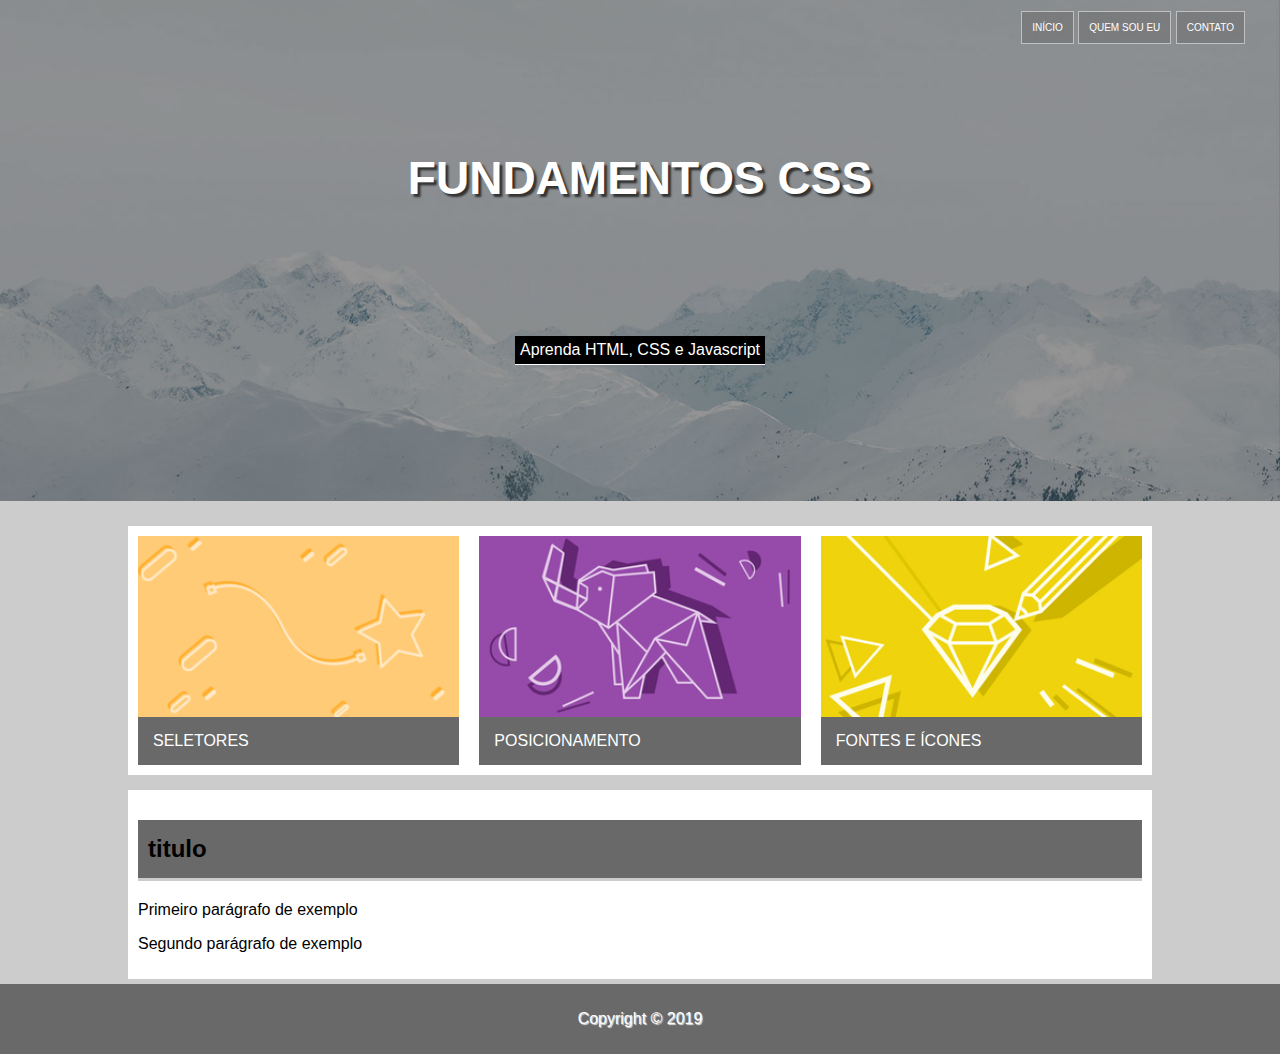
<file: ProjetoCSS/index.html>
<!doctype html>
<!-- doctype informa ao agente de usuario a versão do html que deve ser renderizada -->
<html lang="pt-br">

<head>
    <title>Projeto CSS</title>
    <meta charset="utf-8">
    <meta name="author" content="Matheus">
    <meta name="description" content="fundamentos de css">
    <meta name="keywords" content="html5, tecnologia">
    <link rel="stylesheet" href="css/estilo.css">

</head>

<body>
    <div id="principal">
        <header class="hero">

            <nav>
                <ul>
                    <li><a href="index.html">INÍCIO </a></li>
                    <li><a href="">QUEM SOU EU</a></li>
                    <li><a href="">CONTATO</a></li>
                </ul>
            </nav>

            <div class="hero-content">

                <h1>Fundamentos Css</h1>

                <p>Aprenda HTML, CSS e Javascript</p>

            </div>

        </header>

        <main>

            <section class="content-section">
                <div class="card card-1">
                    <img src="imagens/card_01.png" alt="Seletores">
                    <p>SELETORES</p>
                </div>

                <div class="card card-2">
                    <img src="imagens/card_02.jpg" alt="Posicionamento">
                    <p>POSICIONAMENTO</p>
                </div>

                <div class="card card-3">
                    <img src="imagens/card_03.jpg" alt="Fontes e Ícones">
                    <p>FONTES E ÍCONES</p>
                </div>

            </section>
            <section class="content-section">
                <article>
                    <header class="content-header">
                        <h2>titulo</h2>
                    </header>
                    <p>Primeiro parágrafo de exemplo</p>
                    <p>Segundo parágrafo de exemplo</p>
                </article>

            </section>

        </main>

        <footer>

            <p>Copyright &copy; 2019</p>

        </footer>
    </div>
</body>

</html>
</file>
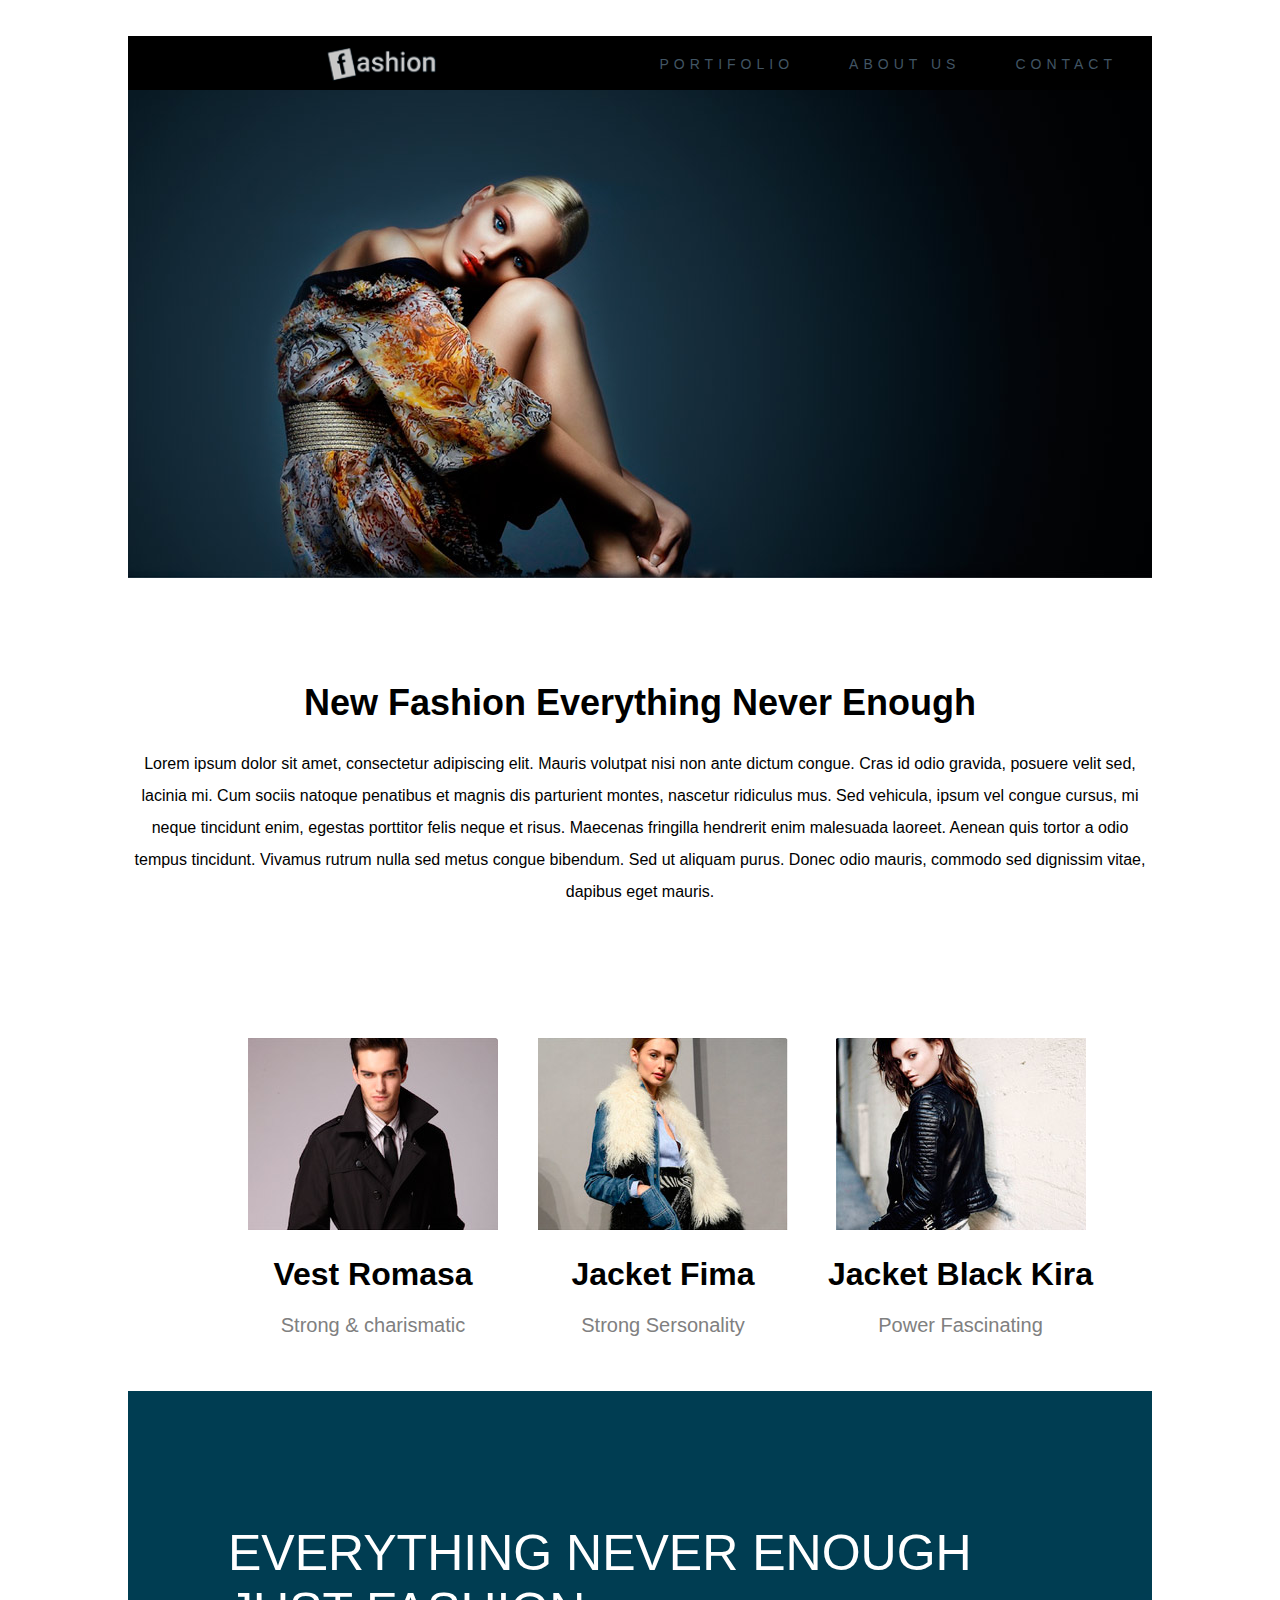
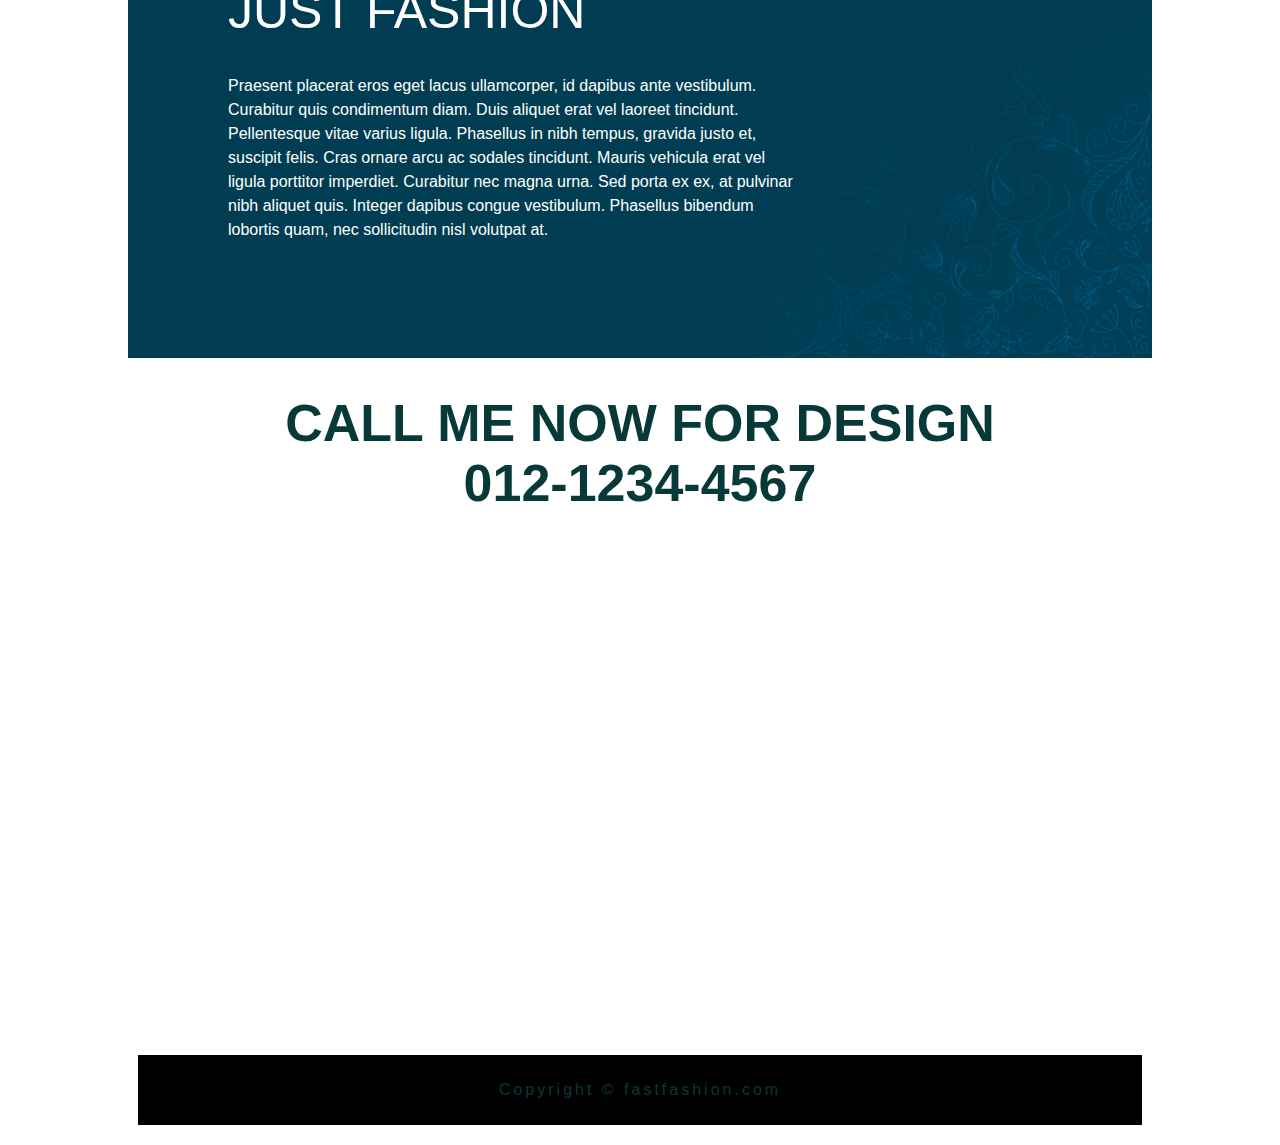
<file: ProjetoFashion/index.html>
<!doctype html>
<!-- doctype informa ao agente de usuario a versão do html que deve ser renderizada-->
<html lang="pt-br">
    <head>
    <title>Fashion</title>
    <meta charset="utf-8">
    <meta name="author" content="Matheus">
    <meta name="description" content="Projeto Fashion">
    <meta name="keywords" content="html5, tecnologia">
    <link rel=stylesheet href="css/estilo.css">
</head>

<body>
    <div id="principal">
        <header class="cabecalho">
            <nav>
                <ul>
                    <img src="imagens/logo.png" alt="logotipo Fashion">
                    <li><a href="#">contact</a></li>
                    <li><a href="#">about us</a></li>
                    <li><a href="#">portifolio</a></li>

                </ul>
                <img src="imagens/topo.jpg" alt="Imagem de modelo">
            </nav>

        </header>
        <article class="portifolio">
            <h1>New Fashion Everything Never Enough</h1>
            <p>Lorem ipsum dolor sit amet, consectetur adipiscing elit. Mauris volutpat nisi non ante dictum congue. Cras id odio gravida, posuere velit sed, lacinia mi. Cum sociis natoque penatibus et magnis dis parturient montes, nascetur ridiculus mus. Sed vehicula, ipsum vel congue cursus, mi neque tincidunt enim, egestas porttitor felis neque et risus. Maecenas fringilla hendrerit enim malesuada laoreet. Aenean quis tortor a odio tempus tincidunt. Vivamus rutrum nulla sed metus congue bibendum. Sed ut aliquam purus. Donec odio mauris, commodo sed dignissim vitae, dapibus eget mauris.</p>

        </article>

        <section class=" conteudo-modelos">

            <div class="model01">
                <img src="imagens/modelo1.jpg">
                <h1>Vest Romasa </h1>
                <p>Strong &amp; charismatic</p>
            </div>
            <div class="model02">
                <img src="imagens/modelo2.jpg">
                <h1>Jacket Fima</h1>
                <p>Strong Sersonality</p>
            </div>
            <div class="model03">
                <img src="imagens/modelo3.jpg">
                <h1>Jacket Black Kira</h1>
                <p>Power Fascinating</p>
            </div>
        </section>

        <article class="sobre">
            <h1>Everything Never Enough <br>Just Fashion </h1>
            <p>Praesent placerat eros eget lacus ullamcorper, id dapibus ante vestibulum. Curabitur quis condimentum diam. Duis aliquet erat vel laoreet tincidunt. Pellentesque vitae varius ligula. Phasellus in nibh tempus, gravida justo et, suscipit felis. Cras ornare arcu ac sodales tincidunt. Mauris vehicula erat vel ligula porttitor imperdiet. Curabitur nec magna urna. Sed porta ex ex, at pulvinar nibh aliquet quis. Integer dapibus congue vestibulum. Phasellus bibendum lobortis quam, nec sollicitudin nisl volutpat at.</p>
        </article>

        <section class="contato">
            <h1>Call me now for design <br> 012-1234-4567</h1>
            <iframe src="https://www.google.com/maps/embed?pb=!1m18!1m12!1m3!1d15924.590255392784!2d-38.58272737441891!3d-3.778054756023229!2m3!1f0!2f0!3f0!3m2!1i1024!2i768!4f13.1!3m3!1m2!1s0x7c74c1ecde2de47%3A0x7bb5311fb9467b03!2sRua%20Pau%20Brasil%2C%20347%20-%20Parangaba%2C%20Fortaleza%20-%20CE%2C%2060720-740!5e0!3m2!1spt-BR!2sbr!4v1584316424405!5m2!1spt-BR!2sbr" width="1000" height="450" frameborder="0" style="border:0;" allowfullscreen="" aria-hidden="false" tabindex="0"></iframe>
        </section>
        <footer class="rodape">
            <p>Copyright &copy; fastfashion.com</p>
        </footer>
    </div>
</body></html>
</file>
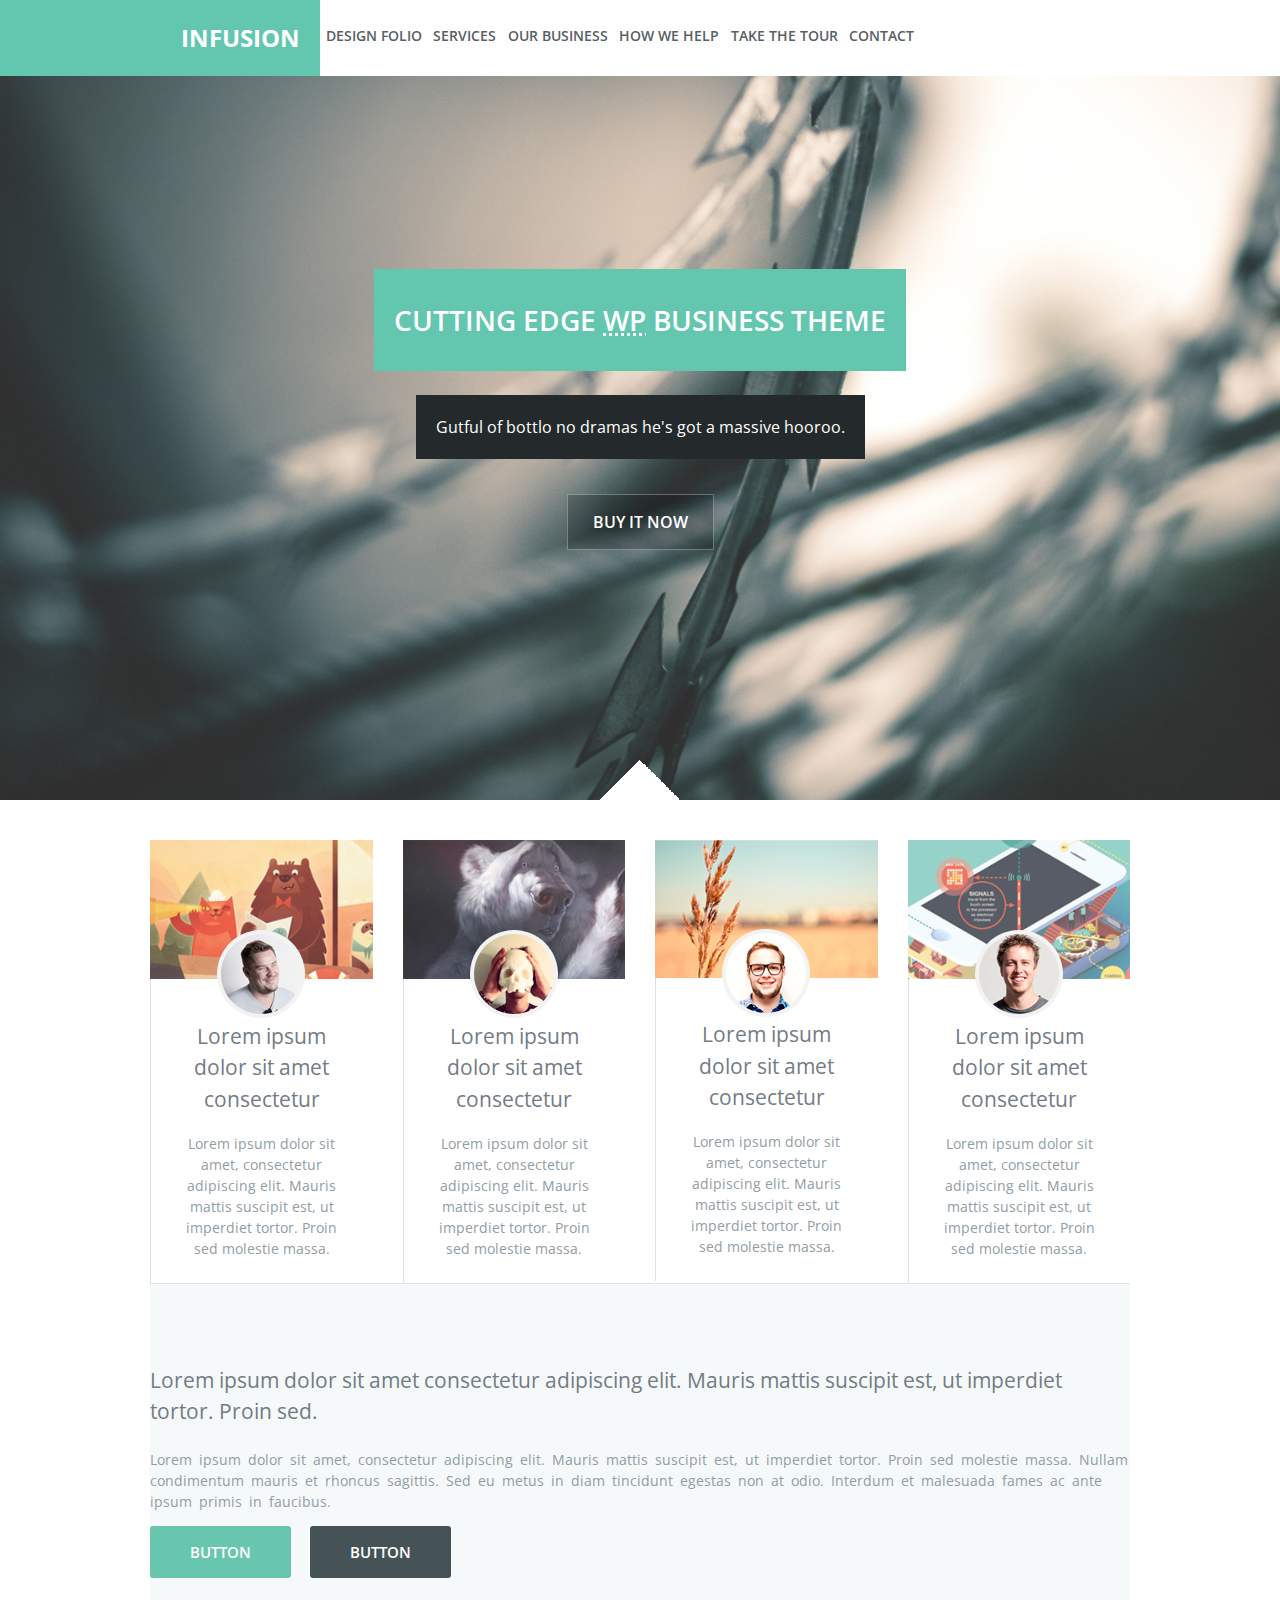
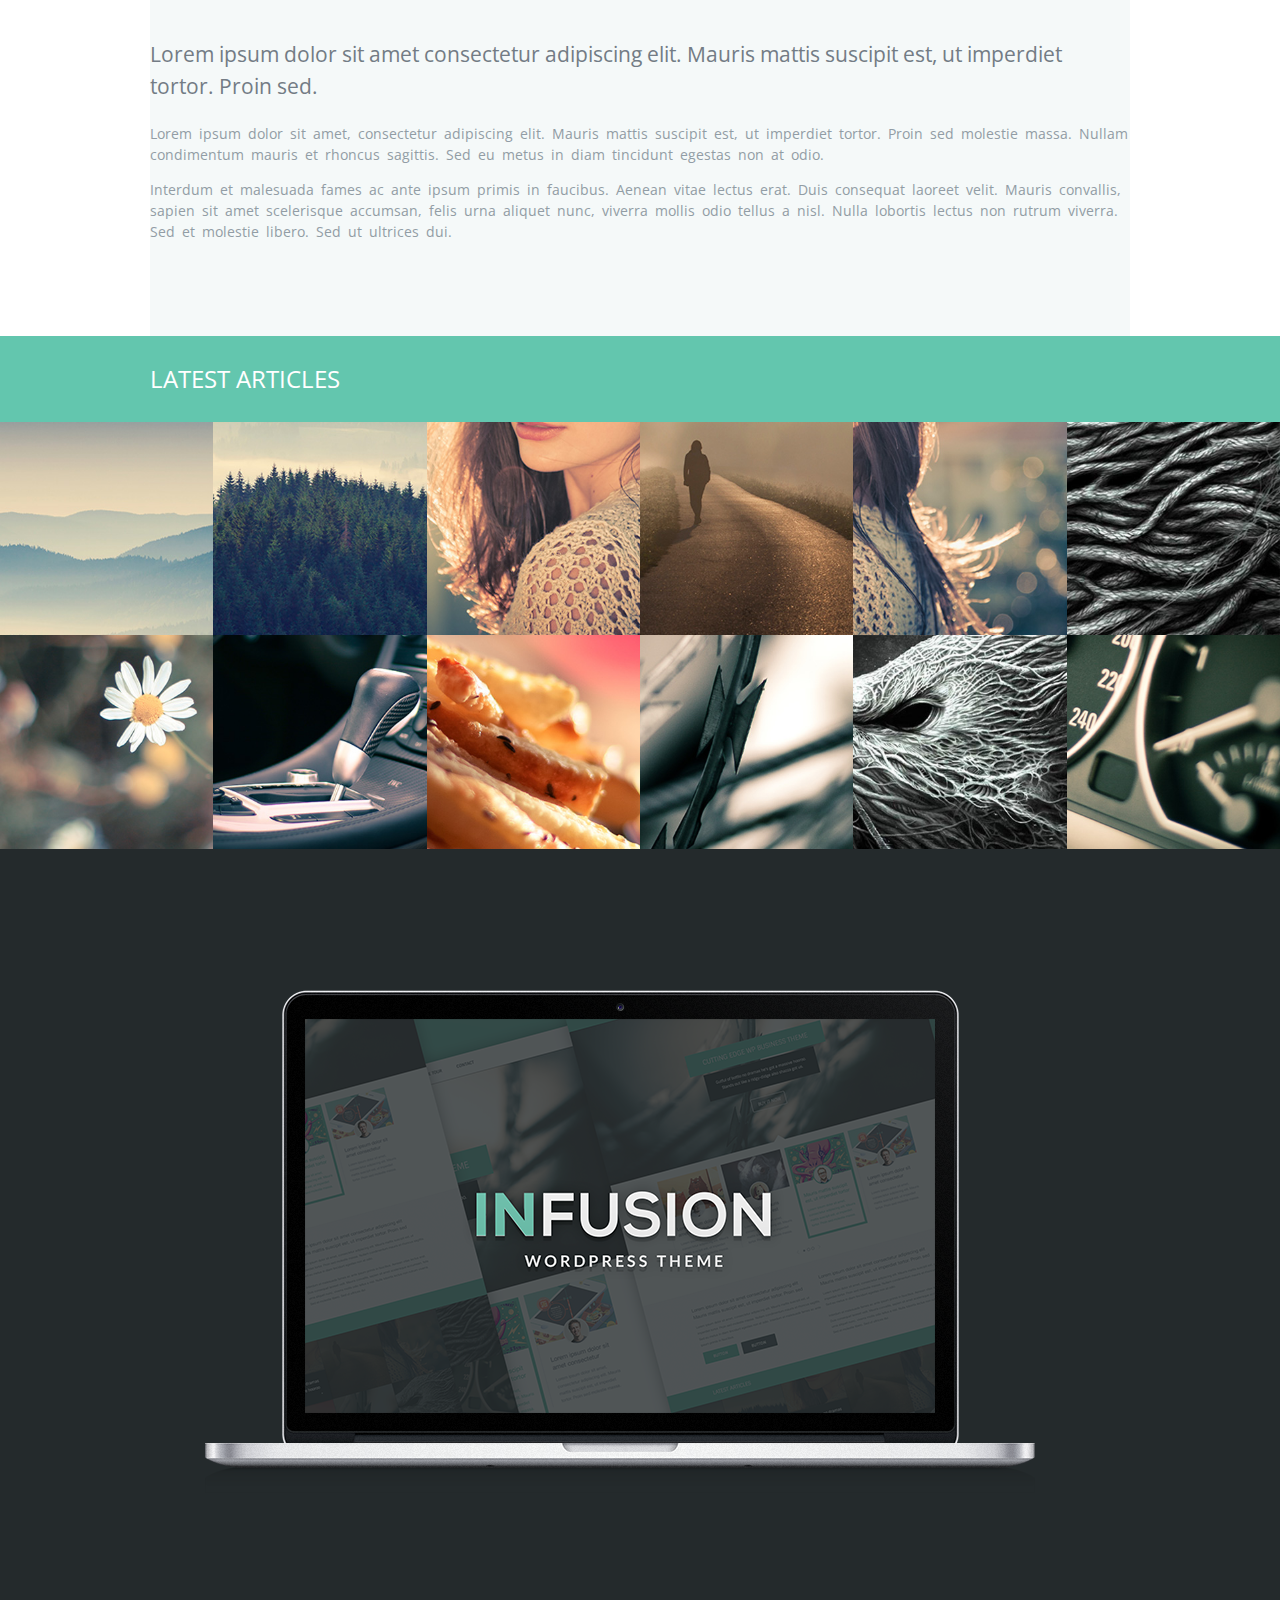
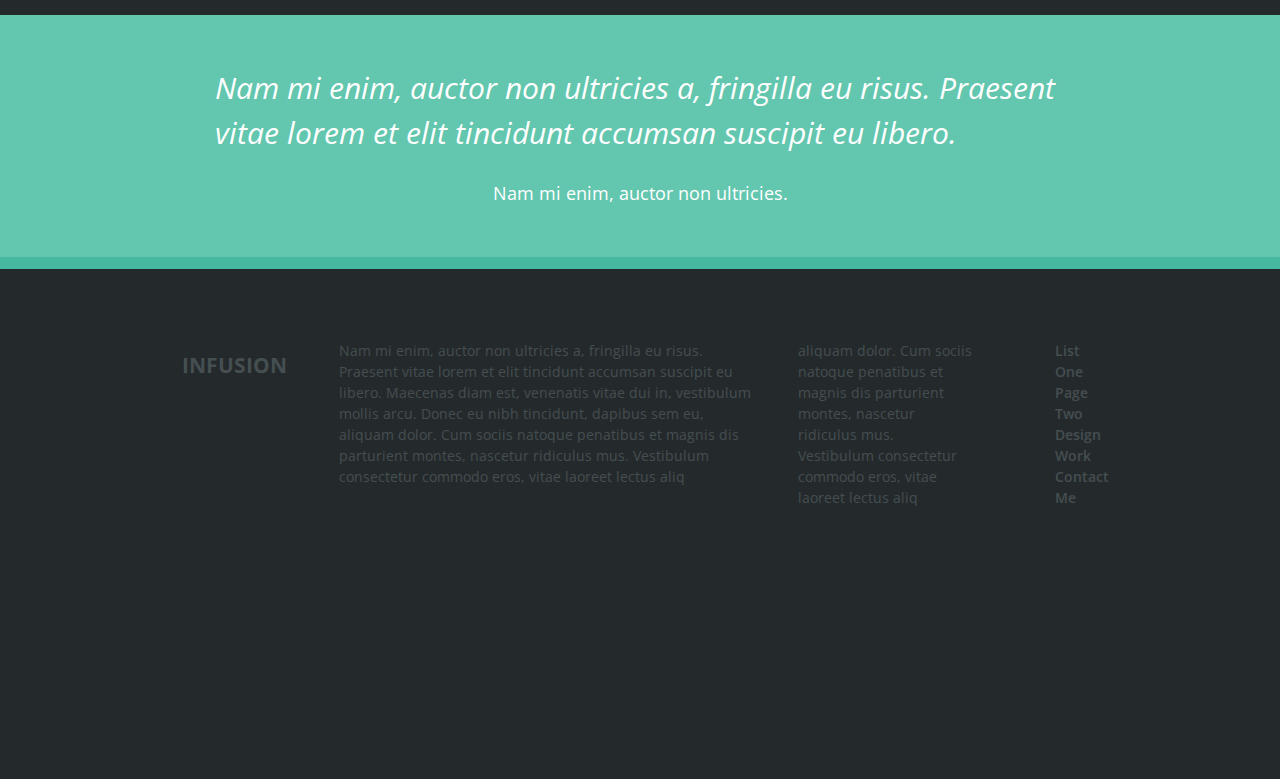
<file: ProjetoInfusion/index.html>
<!doctype html>
<html lang="pt-br">
    <head>
        <title> Infusion </title>
        <meta charset="utf-8">
        <meta name="viewport" content="width=device-width, initial-scale=1">  
        <meta name="author" content="Matheus">
        <meta name="description" content="projeto infusion">
        <meta name="keywords" content="html5, tecnologia">

        <link rel="stylesheet" href="https://use.fontawesome.com/releases/v5.2.0/css/all.css" integrity="sha384-hWVjflwFxL6sNzntih27bfxkr27PmbbK/iSvJ+a4+0owXq79v+lsFkW54bOGbiDQ" crossorigin="anonymous">
        <!-- Fonts -->
        <link href='http://fonts.googleapis.com/css?family=Sintony:400,700' rel='stylesheet' type='text/css'>
        <link href='http://fonts.googleapis.com/css?family=Open+Sans:400,600,700' rel='stylesheet' type='text/css'>
        
        <link rel="stylesheet" href="style/normalize.css">
        <link rel="stylesheet" href="style/main.css">
        
        
      
    </head>
    <body class="no-js">
        
        <header class="header">
          <a href="index.html" class="logo-text">Infusion</a>
          
          <button style="display: none;" class="header__btnMenu"> <i class="fas fa-bars fa-2x"></i> <span class="sr-only">Menu</span></button>
          
          <nav class="header__nav">
            <ul>
              <li><a href="#">design folio</a></li>
              <li><a href="#">services</a></li>
              <li><a href="#">our business</a></li>
              <li><a href="#">how we help</a></li>
              <li><a href="#">take the tour</a></li>
              <li><a href="#">contact</a></li>
            </ul>
          </nav>
        </header>
        
        <section class="hero">            
          <h1 class="hero__title">
            CUTTING EDGE <abbr title="Wordpress">WP</abbr> BUSINESS THEME
          </h1>
          <p class="hero__text">Gutful of bottlo no dramas he's got a massive hooroo.</p>
          <a href="#" class="hero__btn">Buy it now</a>                      
        </section>

        <div class="container">
        <section class="people-cards">
          <article class="people-cards__card">               

            <img src="img/c01.jpg" alt="Carousel Img" class="people-cards__image">
            
            <div class="people-cards__avatar">
              <img src="img/teamsprite_01.png" alt="Carousel Img">
            </div>
            <div class="people-cards__content">
              <h2 class="people-cards__title">Lorem ipsum dolor sit amet consectetur</h2>
              <p class="people-cards__text">Lorem ipsum dolor sit amet, consectetur adipiscing elit. Mauris mattis suscipit est, ut imperdiet tortor. Proin sed molestie massa.</p>
            </div>
          </article>   
            
          <article class="people-cards__card">               

            <img src="img/c02.jpg" alt="Carousel Img" class="people-cards__image">
            
            <div class="people-cards__avatar">
              <img src="img/teamsprite_02.png" alt="Carousel Img">
            </div>
            <div class="people-cards__content">
              <h2 class="people-cards__title">Lorem ipsum dolor sit amet consectetur</h2>
              <p class="people-cards__text">Lorem ipsum dolor sit amet, consectetur adipiscing elit. Mauris mattis suscipit est, ut imperdiet tortor. Proin sed molestie massa.</p>
            </div>
              
          </article>   
            <article class="people-cards__card">               

            <img src="img/c03.jpg" alt="Carousel Img" class="people-cards__image">
            
            <div class="people-cards__avatar">
              <img src="img/teamsprite_03.png" alt="Carousel Img">
            </div>
            <div class="people-cards__content">
              <h2 class="people-cards__title">Lorem ipsum dolor sit amet consectetur</h2>
              <p class="people-cards__text">Lorem ipsum dolor sit amet, consectetur adipiscing elit. Mauris mattis suscipit est, ut imperdiet tortor. Proin sed molestie massa.</p>
            </div>
                
          </article>   
            <article class="people-cards__card">               

            <img src="img/c04.jpg" alt="Carousel Img" class="people-cards__image">
            
            <div class="people-cards__avatar">
              <img src="img/teamsprite_04.png" alt="Carousel Img">
            </div>
            <div class="people-cards__content">
              <h2 class="people-cards__title">Lorem ipsum dolor sit amet consectetur</h2>
              <p class="people-cards__text">Lorem ipsum dolor sit amet, consectetur adipiscing elit. Mauris mattis suscipit est, ut imperdiet tortor. Proin sed molestie massa.</p>
            </div>
          </article>   
            
            
        </section>
        </div>
        
          <div class="container">
        <section class="content">
          
          <article>
            <h3>Lorem ipsum dolor sit amet consectetur adipiscing elit. Mauris mattis suscipit est, ut imperdiet tortor. Proin sed.</h3>
            <p>Lorem ipsum dolor sit amet, consectetur adipiscing elit. Mauris mattis suscipit est, ut imperdiet tortor. Proin sed molestie massa. Nullam condimentum mauris et rhoncus sagittis. Sed eu metus in diam tincidunt egestas non at odio. Interdum et malesuada fames ac ante ipsum primis in faucibus.</p>            
            <a href="#" class="button button-primary">BUTTON</a>
            <a href="#" class="button button-secondary">BUTTON</a>
          </article>

          <article>
            <h3>Lorem ipsum dolor sit amet consectetur adipiscing elit. Mauris mattis suscipit est, ut imperdiet tortor. Proin sed.</h3>
            <p>Lorem ipsum dolor sit amet, consectetur adipiscing elit. Mauris mattis suscipit est, ut imperdiet tortor. Proin sed molestie massa. Nullam condimentum mauris et rhoncus sagittis. Sed eu metus in diam tincidunt egestas non at odio.</p>
            <p>Interdum et malesuada fames ac ante ipsum primis in faucibus. Aenean vitae lectus erat. Duis consequat laoreet velit. Mauris convallis, sapien sit amet scelerisque accumsan, felis urna aliquet nunc, viverra mollis odio tellus a nisl. Nulla lobortis lectus non rutrum viverra. Sed et molestie libero. Sed ut ultrices dui.</p>
          </article>  
        
        </section>
           </div>   
            

        <section class="last-articles">
            <div class="last-articles__title">
                <div class="container">
                     <h2>Latest Articles</h2>
                </div>
            </div>
          <div class="last-articles__thumbs">
              <a href="#"><img src="img/articles/01.jpg" alt=""></a>
              <a href="#"><img src="img/articles/02.jpg" alt=""></a>
              <a href="#"><img src="img/articles/03.jpg" alt=""></a>
              <a href="#"><img src="img/articles/04.jpg" alt=""></a>
              <a href="#"><img src="img/articles/05.jpg" alt=""></a>
              <a href="#"><img src="img/articles/06.jpg" alt=""></a>
              <a href="#"><img src="img/articles/07.jpg" alt=""></a>
              <a href="#"><img src="img/articles/08.jpg" alt=""></a>
              <a href="#"><img src="img/articles/09.jpg" alt=""></a>
              <a href="#"><img src="img/articles/10.jpg" alt=""></a>
              <a href="#"><img src="img/articles/11.jpg" alt=""></a>
              <a href="#"><img src="img/articles/12.jpg" alt=""></a>
          </div>
        </section>

        <div class="laptop-slider">            
          <div class="slideshow">
            <figure><img alt="" src="img/slider/slide-01.png" /></figure>
            <figure><img alt="" src="img/slider/slide-02.png" /></figure>
            <figure><img alt="" src="img/slider/slide-01.png" /></figure>
            <figure><img alt="" src="img/slider/slide-02.png" /></figure>
            <span class="prev" style="display: none;"><i class="fas fa-angle-left fa-4x"></i></span>
            <span class="next" style="display: none;"><i class="fas fa-angle-right fa-4x"></i></span>
          </div>                    
        </div>
        
        <section class="quote-container">

          <div class="quote-slideshow">
            <figure>
              <h2>Nam mi enim, auctor non ultricies a, fringilla eu risus. Praesent vitae lorem et elit tincidunt accumsan suscipit eu libero. </h2>
              <figcaption>
                Nam mi enim, auctor non ultricies.
              </figcaption>
            </figure>
            <figure>
              <h2>Lorem ipsum dolor sit amet, consectetur adipiscing elit. Mauris mattis suscipit est, ut imperdiet tortor. Proin sed molestie massa.</h2>
              <figcaption>
                Nam mi enim, auctor.
              </figcaption>
            </figure>
          <span class="prev" style="display: none"><i class="fas fa-angle-left fa-2x"></i></span>
          <span class="next" style="display: none"><i class="fas fa-angle-right fa-2x"></i></span>
          
          </div>
          
        </section>

        <footer class="footer">
         <div class="container">    
          <h2 class="footer__logo">Infusion</h2>
        
          <p>Nam mi enim, auctor non ultricies a, fringilla eu risus. Praesent vitae lorem et elit tincidunt accumsan suscipit eu libero. Maecenas diam est, venenatis vitae dui in, vestibulum mollis arcu. Donec eu nibh tincidunt, dapibus sem eu, aliquam dolor. Cum sociis natoque penatibus et magnis dis parturient montes, nascetur ridiculus mus. Vestibulum consectetur commodo eros, vitae laoreet lectus aliq</p>

          <p>aliquam dolor. Cum sociis natoque penatibus et magnis dis parturient montes, nascetur ridiculus mus. Vestibulum consectetur commodo eros, vitae laoreet lectus aliq</p>

          <ul class="footer__links">
            <li><a href="#">List One</a></li>
            <li><a href="#">Page Two</a></li>
            <li><a href="#">Design</a></li>
            <li><a href="#">Work</a></li>
            <li><a href="#">Contact Me</a></li>
          </ul>
          </div>     
        </footer>
        
        <script src="js/menu.js"></script>
        <script src="js/carousel.js"></script>
        <script src="js/main.js"></script>
       
       
        
    </body>
</html>
</file>
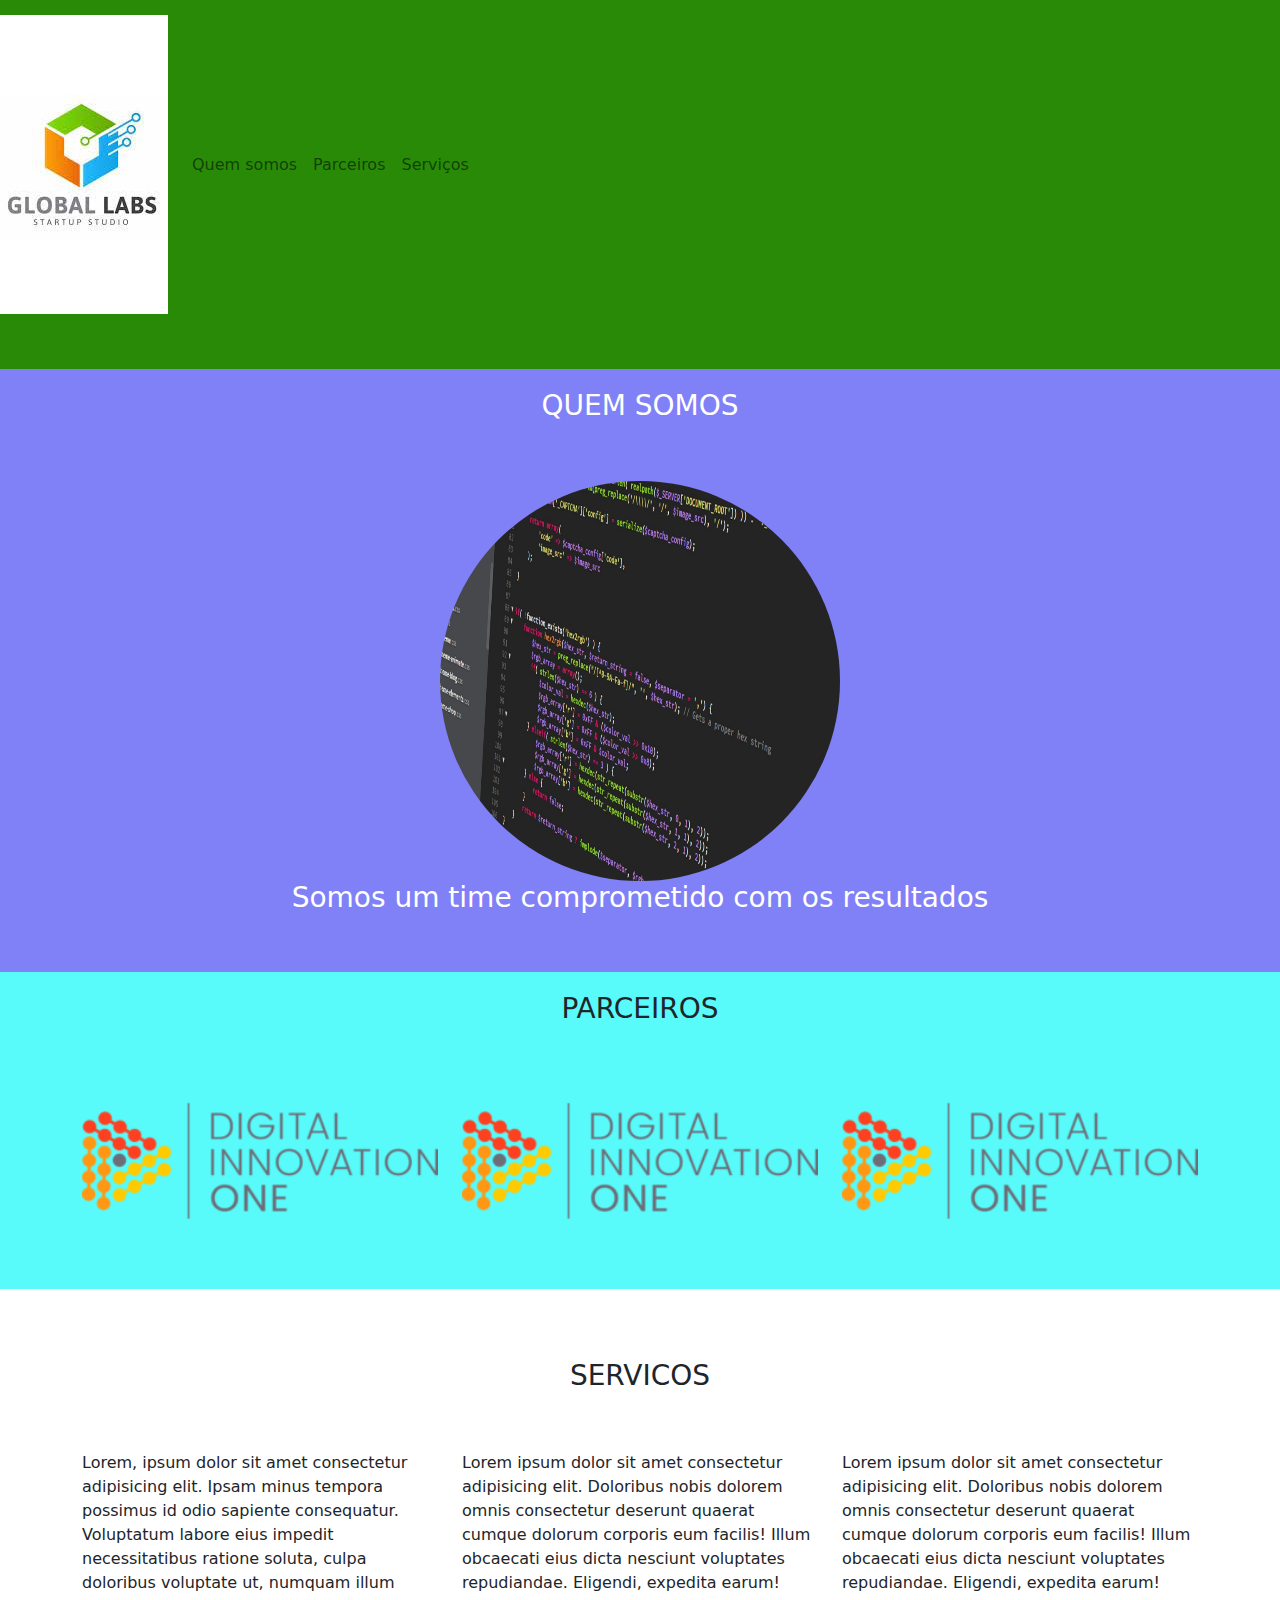
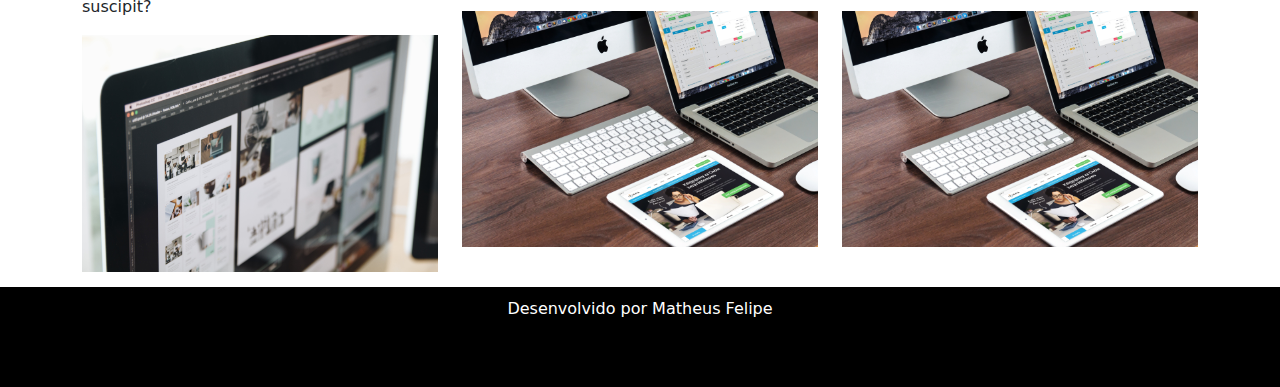
<file: ProjetoPageBootstrap/index.html>
<!DOCTYPE html>
<html lang="pt-br">
<head>
    <meta charset="UTF-8">
    <meta http-equiv="X-UA-Compatible" content="IE=edge">
    <meta name="viewport" content="width=device-width, initial-scale=1.0">
    <link rel="stylesheet" type="text/css" href="bootstrap/css/bootstrap.min.css">
     <link rel="stylesheet" href="style.css">
    <title>bootstrap</title>
</head>
<body>
    <nav class="navbar navbar-expand-lg navbar-light margin">
        <a class="navbar-brand" href="#">
            <img src="img/globallabs.jpg" alt="logo-globallabs">
        </a>
        <div class="collapse navbar-collapse">
            <ul class="navbar-nav">
                <li class="nav-item">
                    <a class="nav-link" href="#quemsomos">Quem somos</a>
                </li>
                <li class="nav-item">
                    <a class="nav-link" href="#parceiros">Parceiros</a>
                </li>
                <li class="nav-item">
                    <a class="nav-link" href="#servicos">Serviços</a>
                </li>
            </ul>
        </div>
    </nav>

    <section id="quemsomos">
        <div class="container-fluid quem-somos text-center margin">
            <h3 class="margin">QUEM SOMOS</h3>
            <img src="img/site01.jpg" class="rounded-circle" width="400" height="400">
            <h3>Somos um time comprometido com os resultados</h3>
        </div>

    </section> 

    <selection id="parceiros">
        <div class="container-fluid text-center margin parceiros">
           <h3 class="margin">PARCEIROS</h3> 
           <div class="container">
               <div class="row">
                   <div class="col-lg-4">
                       <img src="img/digitalinnovationone-logo.png"  width="100%">
                   </div>
                   <div class="col-lg-4">
                       <img src="img/digitalinnovationone-logo.png" width="100%">
                   </div>
                   <div class="col-lg-4">
                    <img src="img/digitalinnovationone-logo.png"  width="100%">
                </div>
               </div>
           </div>
        </div>
    </selection>

    <section id="servicos">
        <div class="container-fluid text-center margin servicos"></div>
        <h3 class="margin">SERVICOS</h3>
        <div class="container">
            <div class="row">
                <div class="col-lg-4">
                    <p>Lorem, ipsum dolor sit amet consectetur adipisicing elit. Ipsam minus tempora possimus id odio sapiente consequatur. Voluptatum labore eius impedit necessitatibus ratione soluta, culpa doloribus voluptate ut, numquam illum suscipit?</p>
                    <img src="img/app.jpg" width="100%" >
                </div>
                <div class="col-lg-4">
                    <p>Lorem ipsum dolor sit amet consectetur adipisicing elit. Doloribus nobis dolorem omnis consectetur deserunt quaerat cumque dolorum corporis eum facilis! Illum obcaecati eius dicta nesciunt voluptates repudiandae. Eligendi, expedita earum!</p>
                   <img src="img/site02.jpg" width="100%" >
                </div>
                <div class="col-lg-4">
                    <p>Lorem ipsum dolor sit amet consectetur adipisicing elit. Doloribus nobis dolorem omnis consectetur deserunt quaerat cumque dolorum corporis eum facilis! Illum obcaecati eius dicta nesciunt voluptates repudiandae. Eligendi, expedita earum!</p>
                   <img src="img/site02.jpg" width="100%" >
                </div>
            </div>
        </div>

    </section>
    <footer class="container-fluid text-center bg-footer margin">
        <p>Desenvolvido por Matheus Felipe</p>
    </footer>
</body>
</html>
</file>
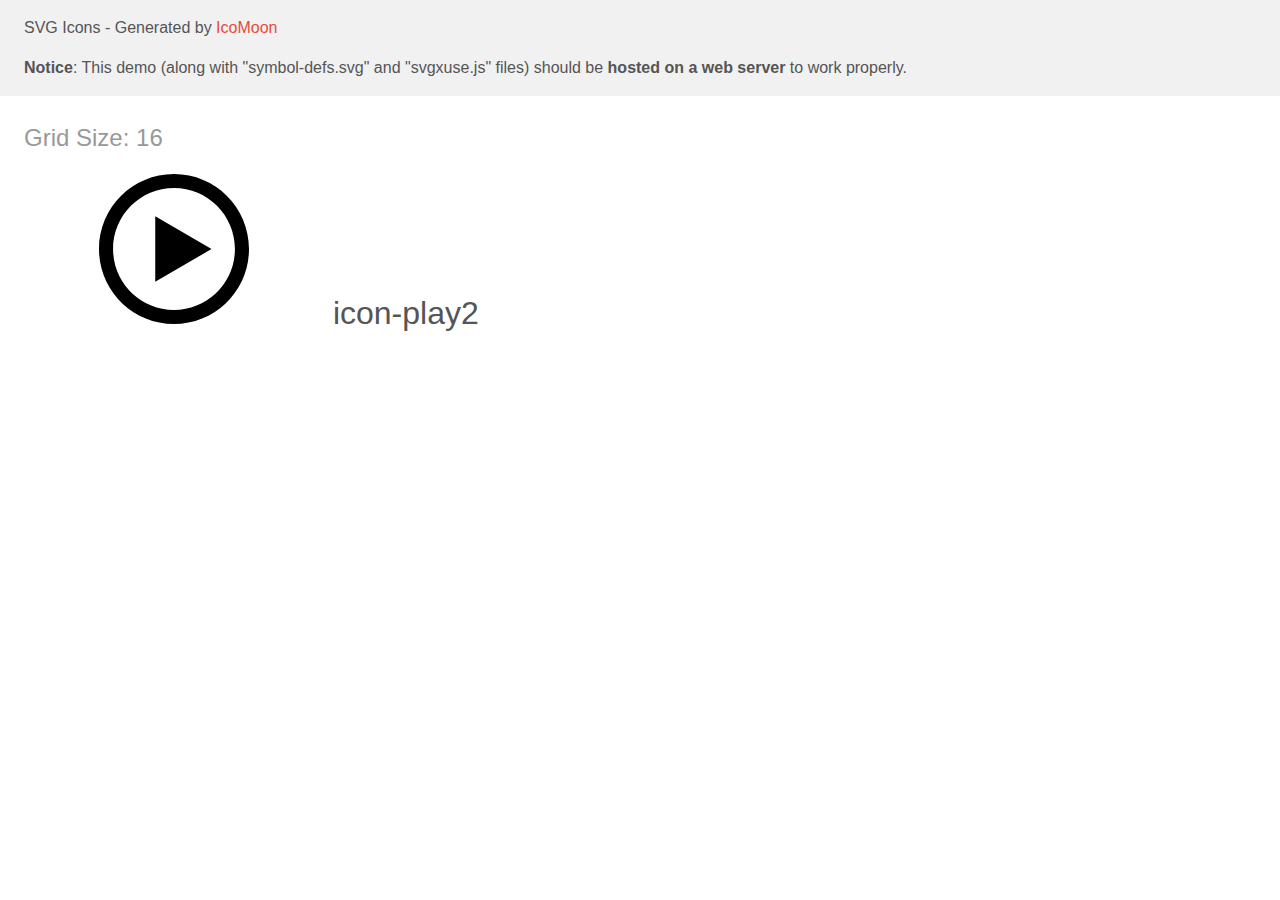
<file: Projeto_AngelsHostels/css/demo-external-svg.html>
<!doctype html>
<html>
<head>
    <title>IcoMoon - SVG Icons</title>
    <meta charset="utf-8">
    <meta name="viewport" content="width=device-width, initial-scale=1">
    <link rel="stylesheet" href="demo-files/demo.css">
    <link rel="stylesheet" href="style.css">
</head>
<body>
<header class="bgc1 clearfix">
<div class="mhl">
    <p>SVG Icons - Generated by <a href="https://icomoon.io/app">IcoMoon</a></p><p><strong>Notice</strong>: This demo (along with "symbol-defs.svg" and "svgxuse.js" files) should be <b>hosted on a web server</b> to work properly.</p>
</div>
</header>
    <div class="clearfix mhl ptl">
        <h1 class="mvm mtn fgc1">Grid Size: 16</h1>
        <div class="glyph fs1">
            <div class="clearfix pbs">
                <svg class="icon icon-play2"><use xlink:href="symbol-defs.svg#icon-play2"></use></svg><span class="name"> icon-play2</span>
            </div>
        </div>
  </div>
<script defer src="svgxuse.js"></script>
</body>
</html>
</file>
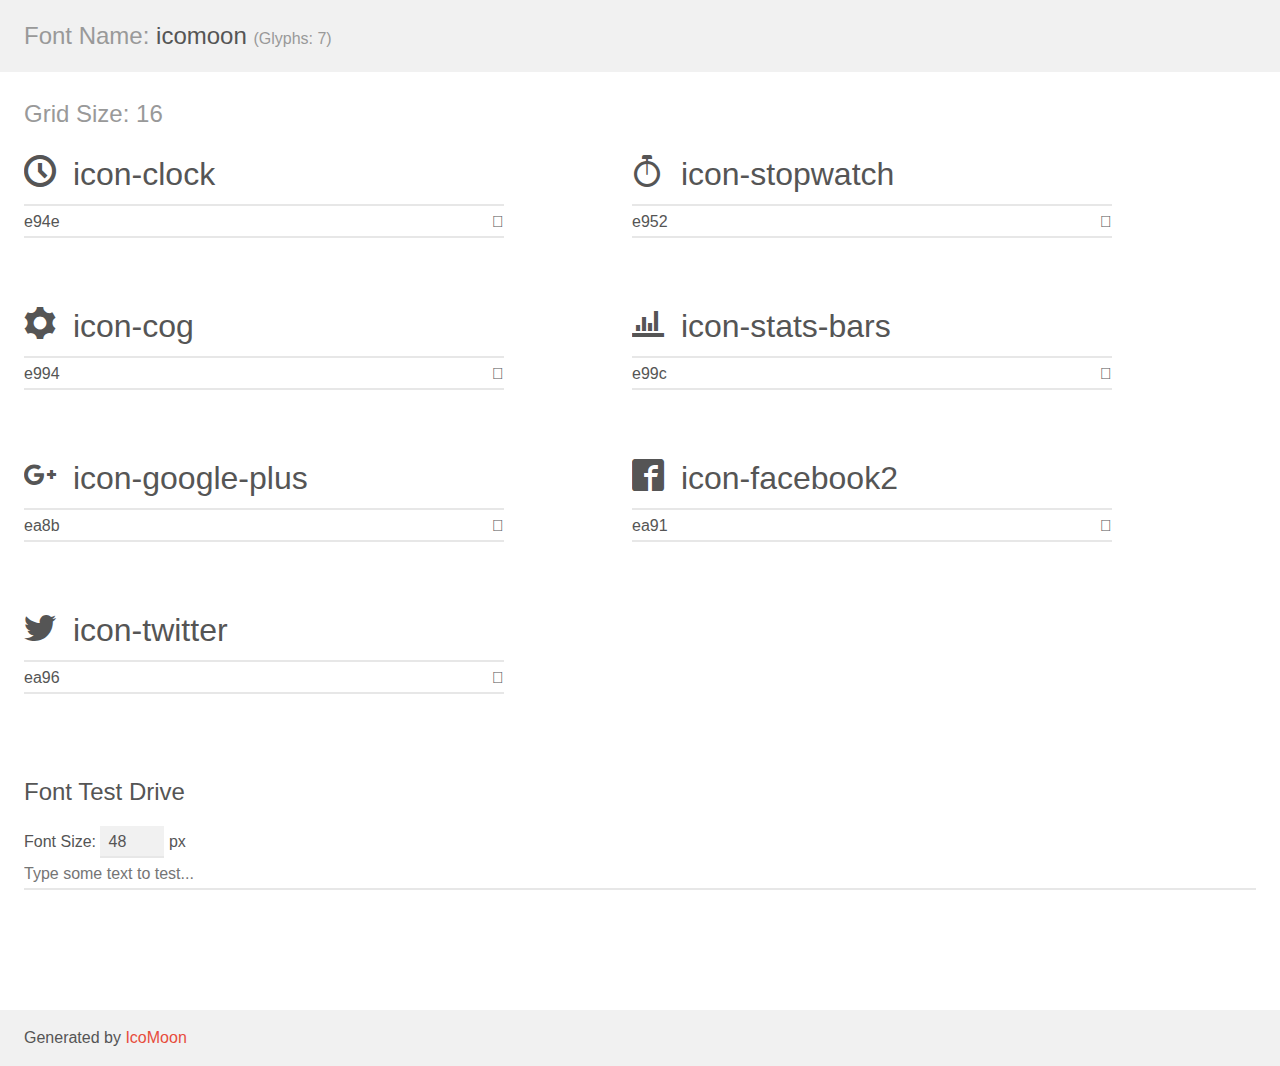
<file: Projeto_AngelsHostels/css/demo.html>
<!doctype html>
<html>
<head>
    <meta charset="utf-8">
    <title>IcoMoon Demo</title>
    <meta name="description" content="An Icon Font Generated By IcoMoon.io">
    <meta name="viewport" content="width=device-width, initial-scale=1">
    <link rel="stylesheet" href="demo-files/demo.css">
    <link rel="stylesheet" href="style.css"></head>
<body>
    <div class="bgc1 clearfix">
        <h1 class="mhmm mvm"><span class="fgc1">Font Name:</span> icomoon <small class="fgc1">(Glyphs:&nbsp;7)</small></h1>
    </div>
    <div class="clearfix mhl ptl">
        <h1 class="mvm mtn fgc1">Grid Size: 16</h1>
        <div class="glyph fs1">
            <div class="clearfix bshadow0 pbs">
                <span class="icon-clock"></span>
                <span class="mls"> icon-clock</span>
            </div>
            <fieldset class="fs0 size1of1 clearfix hidden-false">
                <input type="text" readonly value="e94e" class="unit size1of2" />
                <input type="text" maxlength="1" readonly value="&#xe94e;" class="unitRight size1of2 talign-right" />
            </fieldset>
            <div class="fs0 bshadow0 clearfix hidden-true">
                <span class="unit pvs fgc1">liga: </span>
                <input type="text" readonly value="clock, time2" class="liga unitRight" />
            </div>
        </div>
        <div class="glyph fs1">
            <div class="clearfix bshadow0 pbs">
                <span class="icon-stopwatch"></span>
                <span class="mls"> icon-stopwatch</span>
            </div>
            <fieldset class="fs0 size1of1 clearfix hidden-false">
                <input type="text" readonly value="e952" class="unit size1of2" />
                <input type="text" maxlength="1" readonly value="&#xe952;" class="unitRight size1of2 talign-right" />
            </fieldset>
            <div class="fs0 bshadow0 clearfix hidden-true">
                <span class="unit pvs fgc1">liga: </span>
                <input type="text" readonly value="stopwatch, time5" class="liga unitRight" />
            </div>
        </div>
        <div class="glyph fs1">
            <div class="clearfix bshadow0 pbs">
                <span class="icon-cog"></span>
                <span class="mls"> icon-cog</span>
            </div>
            <fieldset class="fs0 size1of1 clearfix hidden-false">
                <input type="text" readonly value="e994" class="unit size1of2" />
                <input type="text" maxlength="1" readonly value="&#xe994;" class="unitRight size1of2 talign-right" />
            </fieldset>
            <div class="fs0 bshadow0 clearfix hidden-true">
                <span class="unit pvs fgc1">liga: </span>
                <input type="text" readonly value="cog, gear" class="liga unitRight" />
            </div>
        </div>
        <div class="glyph fs1">
            <div class="clearfix bshadow0 pbs">
                <span class="icon-stats-bars"></span>
                <span class="mls"> icon-stats-bars</span>
            </div>
            <fieldset class="fs0 size1of1 clearfix hidden-false">
                <input type="text" readonly value="e99c" class="unit size1of2" />
                <input type="text" maxlength="1" readonly value="&#xe99c;" class="unitRight size1of2 talign-right" />
            </fieldset>
            <div class="fs0 bshadow0 clearfix hidden-true">
                <span class="unit pvs fgc1">liga: </span>
                <input type="text" readonly value="stats-bars, stats3" class="liga unitRight" />
            </div>
        </div>
        <div class="glyph fs1">
            <div class="clearfix bshadow0 pbs">
                <span class="icon-google-plus"></span>
                <span class="mls"> icon-google-plus</span>
            </div>
            <fieldset class="fs0 size1of1 clearfix hidden-false">
                <input type="text" readonly value="ea8b" class="unit size1of2" />
                <input type="text" maxlength="1" readonly value="&#xea8b;" class="unitRight size1of2 talign-right" />
            </fieldset>
            <div class="fs0 bshadow0 clearfix hidden-true">
                <span class="unit pvs fgc1">liga: </span>
                <input type="text" readonly value="google-plus, brand5" class="liga unitRight" />
            </div>
        </div>
        <div class="glyph fs1">
            <div class="clearfix bshadow0 pbs">
                <span class="icon-facebook2"></span>
                <span class="mls"> icon-facebook2</span>
            </div>
            <fieldset class="fs0 size1of1 clearfix hidden-false">
                <input type="text" readonly value="ea91" class="unit size1of2" />
                <input type="text" maxlength="1" readonly value="&#xea91;" class="unitRight size1of2 talign-right" />
            </fieldset>
            <div class="fs0 bshadow0 clearfix hidden-true">
                <span class="unit pvs fgc1">liga: </span>
                <input type="text" readonly value="facebook2, brand11" class="liga unitRight" />
            </div>
        </div>
        <div class="glyph fs1">
            <div class="clearfix bshadow0 pbs">
                <span class="icon-twitter"></span>
                <span class="mls"> icon-twitter</span>
            </div>
            <fieldset class="fs0 size1of1 clearfix hidden-false">
                <input type="text" readonly value="ea96" class="unit size1of2" />
                <input type="text" maxlength="1" readonly value="&#xea96;" class="unitRight size1of2 talign-right" />
            </fieldset>
            <div class="fs0 bshadow0 clearfix hidden-true">
                <span class="unit pvs fgc1">liga: </span>
                <input type="text" readonly value="twitter, brand16" class="liga unitRight" />
            </div>
        </div>
    </div>

    <!--[if gt IE 8]><!-->
    <div class="mhl clearfix mbl">
        <h1>Font Test Drive</h1>
        <label>
            Font Size: <input id="fontSize" type="number" class="textbox0 mbm"
            min="8" value="48" />
            px
        </label>
        <input id="testText" type="text" class="phl size1of1 mvl"
        placeholder="Type some text to test..." value=""/>
        <div id="testDrive" class="icon-" style="font-family: icomoon">&nbsp;
        </div>
    </div>
    <!--<![endif]-->
    <div class="bgc1 clearfix">
        <p class="mhl">Generated by <a href="https://icomoon.io/app">IcoMoon</a></p>
    </div>

    <script src="demo-files/demo.js"></script>
</body>
</html>
</file>
<file: ProjetoCSS/css/estilo.css>
body {
    font-family: sans-serif;
    background: #ccc;
    margin: 0px;
}

.hero {
    background-image: url(../imagens/bg-2.jpg);
    height: 500px;
    background-position: right center;
    background-size: cover;
    margin-bottom: 25px;
    border-top: 1px solid transparent;

}

.hero nav ul {
    position: absolute;
    right: 25px;
    margin: 10px;
}

.hero nav li {
    background-position: right;
    margin: 0px;
    display: inline-block;
    border-style: solid;
    border-color: silver;
    border-width: 1px;
    list-style: none;

}

.hero nav a {
    background: rgba(105, 105, 105, 0.5);
    display: block;
    padding: 10px;
    color: white;
    text-decoration: none;
    text-transform: uppercase;
    font-size: 10px;
    letter-spacing: 1.5;
}

.hero nav a:hover {
    background: rgba(105, 105, 105, 0.1);

}


.hero-content {
    text-align: center;
    color: white;
    margin-top: 150px;


}

.hero-content h1 {

    text-transform: uppercase;
    font-size: 46px;
    text-shadow: 3px 3px 2px #333;
}

.hero-content p {
    margin: 100px;
    padding: 5px;
    background-color: black;
    border-bottom: 1px solid white;
    display: inline-block;



}

main {

    width: 80%;
    margin: auto;
}

.content-section {

    background-color: white;
    padding: 10px;
    margin-top: 15px;
    overflow: auto;
}

.card {

    width: 32%;
    float: left;
    box-sizing: border-box;

}

.card-1,
.card-2 {

    margin-right: 2%;
}

.card img {
    width: 100%;
    display: block;
}

.card p {
    background-color: dimgray;
    margin: 0;
    padding: 15px;
    color: white;
}


.content-header h2 {

    background-color: dimgray;
    padding: 15px 15px 15px 10px;
    border-bottom-style: solid;
    border-bottom-color: #ccc;
    border-bottom-width: 1.5;
}

footer {
    text-align: center;
    margin-top: 5px;
    padding: 10px;
    background-color: dimgray;
    text-shadow: 1px 1px 1px #e6e5e4;
    color: white;


}
</file>
<file: ProjetoFashion/css/estilo.css>
body {
    font-family: tahoma, arial, sans-serif;
    margin: 0px;
    padding: 0px;
}

#principal {
    width: 1024px;
    margin: 20px auto;
}


.cabecalho ul {
    background-color: black;
    display: inline-block;
    width: 984px;
    margin-bottom: 0px;


}

.cabecalho li {


    display: inline-block;
    list-style: none;
    float: right;
    margin: 10px 25px 5px 10px;


}

.cabecalho a {

    color: #425564;
    text-decoration: none;
    display: block;
    padding: 10px;
    text-transform: uppercase;
    font-size: 14px;
    font-family: sans-serif;
    letter-spacing: 5px;
    transition: color 0.3s linear;
}

.cabecalho a:hover {

    color: white;



}

.cabecalho ul img {

    display: inline-block;
    margin: 5px 5px 0px 150px;
    padding: 5px;
    height: 35px;
}


.portifolio {

    margin-top: 100px;
    margin-bottom: 100px;

    text-align: center;


}

.portifolio p {

    font-size: 16px;
    font-family: sans-serif;
    line-height: 2;
}

.portifolio h1 {

    font-size: 36px;
    font-family: arial;

}


.conteudo-modelos {

    margin: 10px 10px 10px 100px;
    display: inline-block;
    box-sizing: border-box;
    overflow: auto;
    text-align: center;

}

.conteudo-modelos p {
    color: gray;
    font-size: 20px;
    font-family: sans-serif;
}

.model01 {

    float: left;
    margin: 10px;
    padding: 10px;


}

.model02 {

    float: left;
    margin: 10px;
    padding: 10px;
}

.model03 {

    float: left;
    margin: 10px;
    padding: 10px;
}

.sobre {
    background-color: #003d52;
    padding: 100px;
    color: white;
    background-image: url(../imagens/bg_detalhe.png);
    background-repeat: no-repeat;
    background-position: right bottom;
}

.sobre h1 {
    font-size: 50px;
    text-transform: uppercase;
    font-weight: normal;
}

.sobre p {

    line-height: 1.5;
    width: 70%;
}

.contato {

    text-align: center;
    color: #073939;
    font-size: 26px;
    margin-bottom: 50px;
    text-transform: uppercase
}


.rodape {
    margin: 10px;
    padding: 10px;
    background-color: black;
    color: #073939;
    text-align: center;
    letter-spacing: 3px;
}
</file>
<file: ProjetoInfusion/style/main.css>
body{
    margin: 0;
    font-family: 'Open sans', sans-serif;
    line-height: 1.5;
}

.container{
    margin-right: auto;
    margin-left: auto;
    padding-left: 1em;
    padding-right: 1em;
    max-width: 980px;
        
}

img{
    max-width: 100%;
}

.header{
    background: #fff;
    width: 100%;
    
}

.js .header{
    position: fixed;
    width:100%; 
    z-index: 10;
}

.logo-text{
    text-transform: uppercase;
    background-color: #63c6ae;
    font-size: 24px;
    margin: 0;
    padding: 20px;
    display: block;
    text-decoration: none;
    font-weight: bold;
    color: #fff;
    float: left;
    text-align: right;
}

.header__nav{
   
    clear: left;    
    
}

.header__nav ul{
    margin: 0;
    padding: 0;
    
}

.header__nav li{
    list-style-type: none;
    background: #242c2c;
    text-align: center;
    border-bottom: 1px dotted rgba(255,255,255, 0.2);  
   
}

.header__nav a{
    color: white;
    text-decoration: none;
    font-size: 14px;
    font-weight: 600;
    text-transform: uppercase;
    color: #586165;
    padding: 25px 0;
    display: block;
    transition: .5s ease;
    
}

.header__nav a:hover{
    color: #63c6ae;
}

.header__btnMenu{
    float:right;
    margin: 1.5em;
    background: transparent;
    border: none;
    font-size: 14px;
    
}

.js .header__nav{
    transition: max-height 1s;
}

.js .laptop-slider{
    overflow: hidden;
    color: white;
    
}

.js .laptop-slider .slideshow{
    position: relative;
    width: 100%;
    margin: auto;
    max-width: 950px;
}

.js .laptop-slider figure{
    position: absolute;
    opacity: 0;
    transition: 1s opacity;
    width: 100%;
    top: 0;
    left: 0;
   
    
}

.js .laptop-slider figure.show{
    opacity: 1;
    position: static;
    
}

.js .laptop-slider .prev, .js .laptop-slider .next{
    z-index: 3;
    position: absolute;
    top: 50%;
    cursor: pointer;
}

.js .laptop-slider .prev{
    left: 10px;
}

.js .laptop-slider .next{
    right: 10px;
}


.js .quote-slideshow{
    position: relative;
    width: 100%;
    margin: auto;
    max-width: 950px;
    box-sizing: border-box;
    padding: 0 50px;
    color: white;
}
.js .quote-slideshow figure h2{
    margin-top: 0;
}
.js .quote-slideshow figure{
    opacity: 0;
    transition: 1s opacity;
    position: absolute;
    top: 0;
    left: 50px;
    right: 50px;
    box-sizing: border-box;
    margin: 0;
}
.js .quote-slideshow figure.show{
    opacity: 1;
    position: static;
    
}
.js .quote-slideshow .prev, .js .quote-slideshow .next{
    z-index: 3;
    position: absolute;
    top: 50%;
    cursor: pointer;
}
.js .quote-slideshow .prev{
    left: 10px;
}
.js .quote-slideshow .next{
    right: 10px;
}


.hero{
    height: 80vh;
    padding: 40px 20px;
    text-align: center;
    display: flex;
    flex-direction: column;
    justify-content: center;
    align-items: center;
     
    background: linear-gradient(45deg, white 50%, transparent 50%) left calc(50% + 20px) bottom no-repeat,
    linear-gradient(-45deg, white 50%, transparent 50%) left calc(50% - 20px) bottom no-repeat,    
        url(../img/01.jpg);
    background-size:40px 40px, 40px 40px, cover;
}

.hero__title{
    background-color: #63c6ae;
    color: white;
    font-size: 28px;
    font-weight: 600;
    padding: 30px 20px;
}

.hero__text{
    background-color: #242a2c;
    margin: 5px 30px 35px;
    color: white;
    padding: 20px;
}

.hero__btn{
    border: 1px solid rgba(255,255,255,0.3);
    background-color: rgba(0,0,0,0.2);
    padding:15px 25px;
    display: inline-block;
    color: white;
    text-decoration: none;
    font-size: 16px;
    font-weight: 600;
    text-transform: uppercase;       
}

.people-cards{
    margin-top: 2.5em;
}

.people-cards__card{
    
}

.people-cards__card:hover{
    outline:5px solid #63c6ae;
    outline-offset: -5px;
}

.people-cards__card:hover .people-cards__avatar img{
    transform: translateY(-50%);
}

.people-cards__card:hover .people-cards__title,
.people-cards__card:hover .people-cards__title{
    
    color: #63c6ae;
}

.people-cards__image{
    width: 100%;
}

.people-cards__avatar{
    margin: -55px auto;
    width: 88px;
    height: 88px;
    overflow: hidden;
   
}

.people-cards__content{
    text-align: center;
    padding: 40px 25px 10px;
    border-left: 1px solid #dbe1e7;
    
}

.people-cards__title{
    color: #737c85;
    font-size: 21px;
    font-weight: normal;
}

.people-cards__text{
    color: #929da5;
    font-size: 14px;
}

.content{
    background: #f5f9f9;
    padding: 20px 0 80px;
    border-top: 1px solid #e3e3e3;
}

.content h3{
    color: #737c85;
    font-size: 21px;
    padding-top:40px;
    font-weight: 400;
}

.content p{
    color: #929da5;
    font-size: 14px;
    word-spacing: 3px;
}

.button{
    padding: 15px 40px;
    border-radius: 3px;
    text-decoration: none;
    font-weight: 600;
    font-size: 15px;
    margin-right: 15px;
    display: inline-block;
    transition: background .5s;
}

.button:hover{
    background-color:#929da5; 
}

.button-primary{
    background-color: #69c6ae;
    color: white;
}

.button-secondary{
    background-color: #455357;
    color: white;
}

.last-articles__title{
    background-color: #63c6ae;
    padding: 5px 0;
}

.last-articles__title h2{
    font-size: 24px;
    color: white;
    text-transform: uppercase;
    font-weight: 400;
}

.last-articles__thumbs{
    display: grid;
    grid-template-columns: repeat(auto-fill, minmax(250px,1fr));
    
}

.last-articles__thumbs img{
    display: block;
    width: 100%;
}

.laptop-slider{
    background-color: #242a2c;
    padding: 125px 0 100px;
    width: 100%;
    overflow: auto;
}

.slideshow{
    white-space: nowrap;
}

.slideshow figure{
    display: inline-block;
}

.quote-container{
    background-color: #63c6ae;
    padding: 50px 0;
    border-bottom: 12px solid #48b9a1;
    
}

.quote-slideshow h2{
    color: white;
    font-size: 30px;
    font-style: italic;
    font-weight: normal;
}

.quote-slideshow figcaption{
    color: white;
    font-size: 18px;
    text-align: center;
}

.no-js .quote-slideshow figure + figure{
    margin-top: 5em;
}

.footer{
    background-color: #242a2c;
    padding: 50px 0 250px;
    color: #454e51;
    font-size: 14px;
}

.footer__links li{
    list-style: none;
}

.footer__links a{
    color: #454e51;
    display: block;
    font-weight: 600;
    text-decoration: none;
}

.footer__logo{
    text-transform: uppercase;
}







@media screen and (min-width: 1024px){
    .header{
        position: fixed;
    }
    
    .logo-text{
        width: 25%;
        box-sizing: border-box;
    }
    
    .header__btnMenu{
        display: none;
    }
    
    .header__nav{
        float: left;
        width: 600px;
        clear: none;
        max-width: 800px;
    }
    
    .header__nav ul{
        display: flex;
        justify-content: space-around;
    }
    
    .header__nav li{
        border-bottom: none;
        flex-grow: 1;
    }
    
    .header__nav a{
        background: white;
    }
    
    .people-cards{
        display: grid;
        grid-template-columns: repeat(4,1fr);
        grid-gap: 30px;
    }
    
    .content .container{
        display: grid;
        grid-template-columns: 1fr 1fr;
        grid-gap: 30px;
    }
    
    .last-articles__thumbs{
        grid-template-columns: repeat(6,1fr);
    }
    
    .footer .container{
        display: flex;
    }
    
    .footer .container > * {
        margin: 1.5em;
    }
}
</file>
<file: ProjetoPageBootstrap/style.css>
body{
    font: 20px, arial, sans-serif ;
}
.navbar{
    background-color: #298a08;
}

.quem-somos{
    background-color: #8181f7;
    color: white;
}

.margin{
   
    padding-bottom: 50px;
    padding-top: 10px;
    text-align: center;
}

.parceiros{
    background-color: #58fafa;
}

.bg-footer{
    background-color: black;
    color:white ;
    margin-top: 15px;
}
</file>
<file: Projeto_AngelsHostels/css/demo-files/demo.css>
body {
  padding: 0;
  margin: 0;
  font-family: sans-serif;
  font-size: 1em;
  line-height: 1.5;
  color: #555;
  background: #fff;
}
h1 {
  font-size: 1.5em;
  font-weight: normal;
}
small {
  font-size: .66666667em;
}
a {
  color: #e74c3c;
  text-decoration: none;
}
a:hover, a:focus {
  box-shadow: 0 1px #e74c3c;
}
.bshadow0, input {
  box-shadow: inset 0 -2px #e7e7e7;
}
input:hover {
  box-shadow: inset 0 -2px #ccc;
}
input, fieldset {
  font-family: sans-serif;
  font-size: 1em;
  margin: 0;
  padding: 0;
  border: 0;
}
input {
  color: inherit;
  line-height: 1.5;
  height: 1.5em;
  padding: .25em 0;
}
input:focus {
  outline: none;
  box-shadow: inset 0 -2px #449fdb;
}
.glyph {
  font-size: 16px;
  width: 15em;
  padding-bottom: 1em;
  margin-right: 4em;
  margin-bottom: 1em;
  float: left;
  overflow: hidden;
}
.liga {
  width: 80%;
  width: calc(100% - 2.5em);
}
.talign-right {
  text-align: right;
}
.talign-center {
  text-align: center;
}
.bgc1 {
  background: #f1f1f1;
}
.fgc1 {
  color: #999;
}
.fgc0 {
  color: #000;
}
p {
  margin-top: 1em;
  margin-bottom: 1em;
}
.mvm {
  margin-top: .75em;
  margin-bottom: .75em;
}
.mtn {
  margin-top: 0;
}
.mtl, .mal {
  margin-top: 1.5em;
}
.mbl, .mal {
  margin-bottom: 1.5em;
}
.mal, .mhl {
  margin-left: 1.5em;
  margin-right: 1.5em;
}
.mhmm {
  margin-left: 1em;
  margin-right: 1em;
}
.mls {
  margin-left: .25em;
}
.ptl {
  padding-top: 1.5em;
}
.pbs, .pvs {
  padding-bottom: .25em;
}
.pvs, .pts {
  padding-top: .25em;
}
.unit {
  float: left;
}
.unitRight {
  float: right;
}
.size1of2 {
  width: 50%;
}
.size1of1 {
  width: 100%;
}
.clearfix:before, .clearfix:after {
  content: " ";
  display: table;
}
.clearfix:after {
  clear: both;
}
.hidden-true {
  display: none;
}
.textbox0 {
  width: 3em;
  background: #f1f1f1;
  padding: .25em .5em;
  line-height: 1.5;
  height: 1.5em;
}
#testDrive {
  display: block;
  padding-top: 24px;
  line-height: 1.5;
}
.fs0 {
  font-size: 16px;
}
.fs1 {
  font-size: 32px;
}
</file>
<file: Projeto_AngelsHostels/css/style.css>
@font-face {
  font-family: 'icomoon';
  src:  url('fonts/icomoon.eot?cj7p2');
  src:  url('fonts/icomoon.eot?cj7p2#iefix') format('embedded-opentype'),
    url('fonts/icomoon.ttf?cj7p2') format('truetype'),
    url('fonts/icomoon.woff?cj7p2') format('woff'),
    url('fonts/icomoon.svg?cj7p2#icomoon') format('svg');
  font-weight: normal;
  font-style: normal;
  font-display: block;
}

[class^="icon-"], [class*=" icon-"] {
  /* use !important to prevent issues with browser extensions that change fonts */
  font-family: 'icomoon' !important;
  speak: never;
  font-style: normal;
  font-weight: normal;
  font-variant: normal;
  text-transform: none;
  line-height: 1;

  /* Better Font Rendering =========== */
  -webkit-font-smoothing: antialiased;
  -moz-osx-font-smoothing: grayscale;
}

.icon-clock:before {
  content: "\e94e";
}
.icon-stopwatch:before {
  content: "\e952";
}
.icon-cog:before {
  content: "\e994";
}
.icon-stats-bars:before {
  content: "\e99c";
}
.icon-google-plus:before {
  content: "\ea8b";
}
.icon-facebook2:before {
  content: "\ea91";
}
.icon-twitter:before {
  content: "\ea96";
}
</file>
